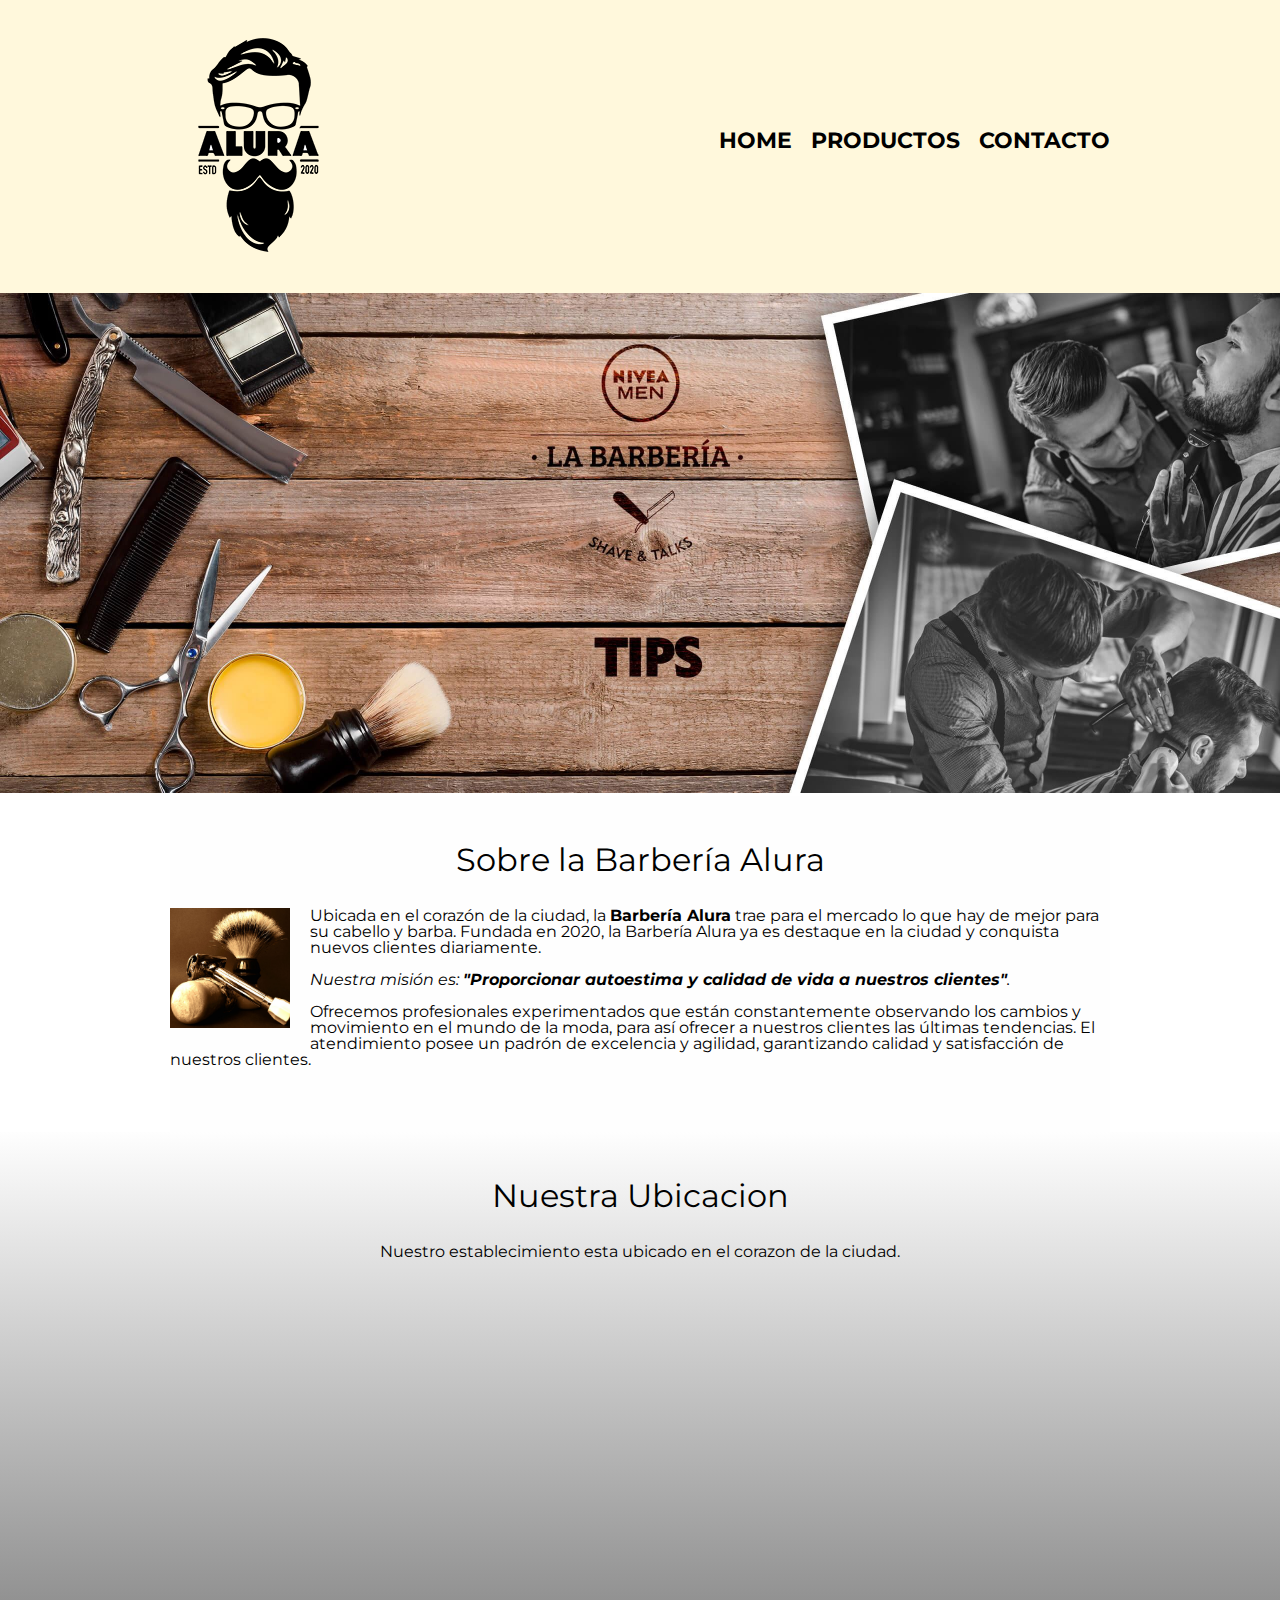
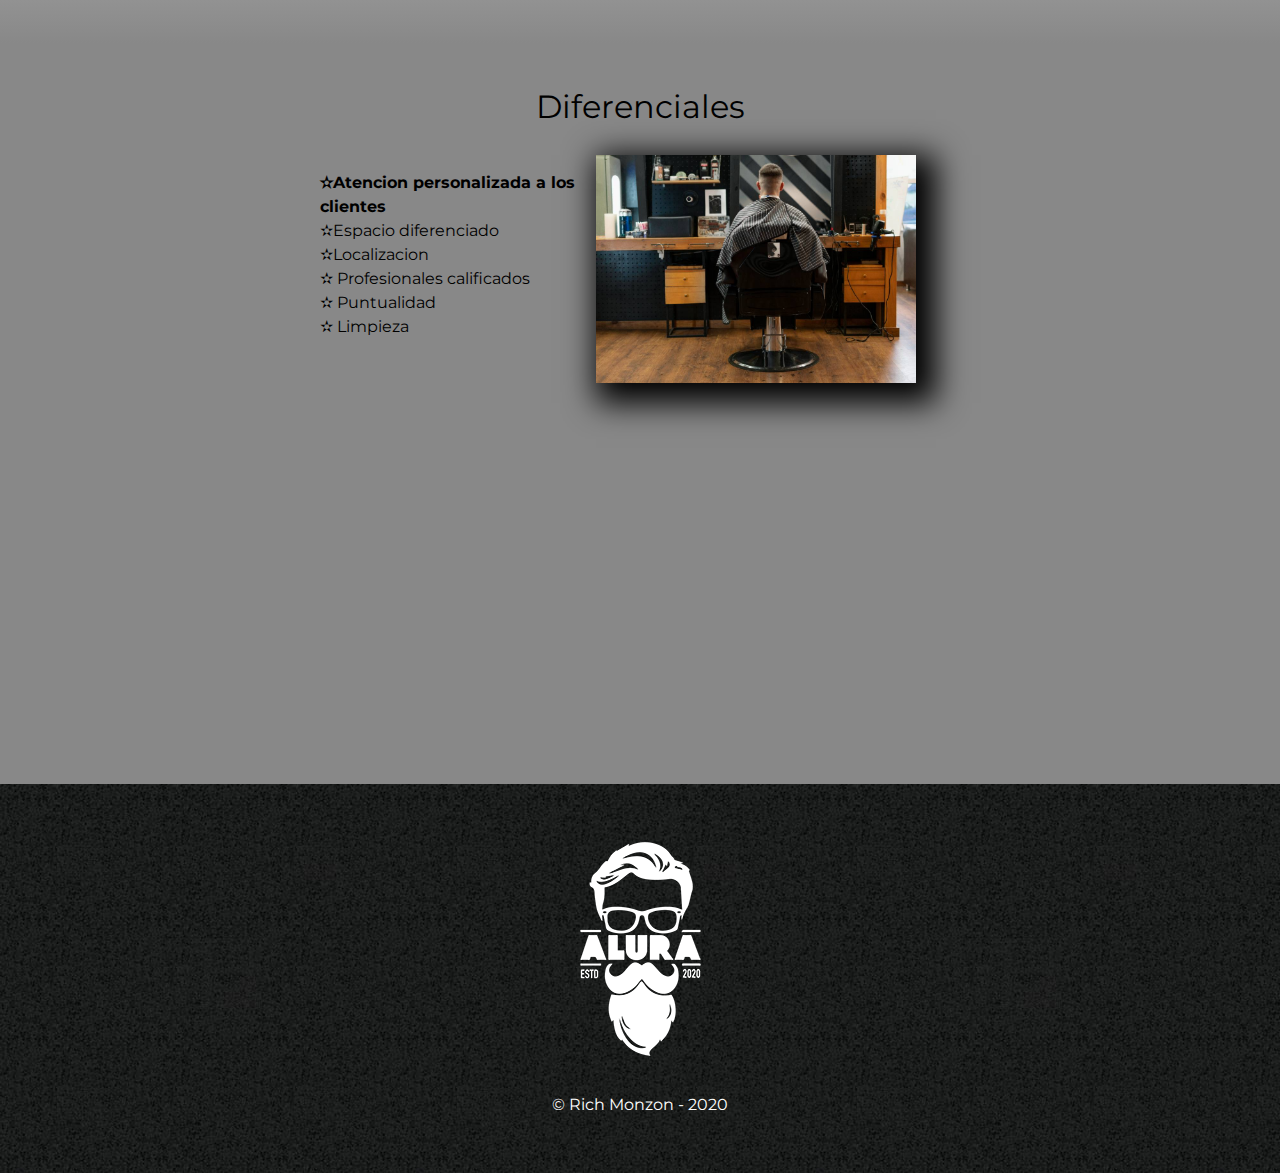
<file: index.html>
<!DOCTYPE html>

<html lang="es">
   
    
    <head>
        <meta charset="UTF-8">
        <meta name="viewport" content="width=device-width">
        <title>Barberia Alura</title>
        <link rel="stylesheet" href="reset.css">
        <link rel="stylesheet" href="style.css"> 
        <link href="https://fonts.googleapis.com/css2?family=Montserrat:ital,wght@0,100..900;1,100..900&display=swap" rel="stylesheet">

    </head>
        
    <body>

        <header>
            <div class="caja">
                <h1><img src="imagenes/logo.png"></h1>  
                <nav>
                    <ul>
                        <li><a href="index.html">Home</a></li>
                        <li><a href="productos.html">Productos</a></li>
                        <li><a href="contacto.html">Contacto</a></li>
                    </ul>
                </nav>
            </div>
        </header>
        
        <img class="banner" id="banner" src="Banner/Banner.jpeg">
        <main>
        <section class="principal">   

            <h2 class="titulo-principal" >Sobre la Barbería Alura </h2>

            <img class="utensilios" src="imagenes/utensilios[1].jpg" alt="Esta es la imagen de utensilios">
    
            <p>Ubicada en el corazón de la ciudad, la <strong>Barbería Alura</strong> trae para el mercado lo que hay de mejor para su cabello y barba. Fundada en 2020, la Barbería Alura ya es destaque en la ciudad y conquista nuevos clientes diariamente. </p>
    
            <p id="mision"><em>Nuestra misión es: <strong>"Proporcionar autoestima y calidad de vida a nuestros clientes"</strong>.</em> </p>
    
            <p>Ofrecemos profesionales experimentados que están constantemente observando los cambios y movimiento en el mundo de la moda, para así ofrecer a nuestros clientes las últimas tendencias. El atendimiento posee un padrón de excelencia y agilidad, garantizando calidad y satisfacción de nuestros clientes. </p>

        </section>


        <section class="mapa">
            <h3 class="titulo-principal">Nuestra  Ubicacion</h3>
            <p>Nuestro establecimiento esta ubicado en el corazon de la ciudad.</p>
            <div class="mapa-contenido">            
            <iframe src="https://www.google.com/maps/embed?pb=!1m18!1m12!1m3!1d3860.988092038897!2d-90.5146943242265!3d14.59975417709601!2m3!1f0!2f0!3f0!3m2!1i1024!2i768!4f13.1!3m3!1m2!1s0x8589a3cf57ffc253%3A0xdf1b2db8ca296bea!2sFontabella!5e0!3m2!1ses-419!2sgt!4v1709952922354!5m2!1ses-419!2sgt" width="100%" height="300" style="border:0;" allowfullscreen="" loading="lazy" referrerpolicy="no-referrer-when-downgrade"></iframe>
            </div>


        </section>
        <section class="diferenciales">

            <h3 class="titulo-principal">Diferenciales</h3>
            <div class="contenido-diferenciales">
            <ul class="lista-diferenciales">
            <li class="items">Atencion personalizada a los clientes</li>
            <li class="items">Espacio diferenciado</li>
            <li class="items">Localizacion</li>
            <li class="items"> Profesionales calificados</li>
            <li class="items"> Puntualidad</li>
            <li class="items"> Limpieza</li>
            </ul><img src="Diferenciales/diferenciales.jpeg" class="imagen-diferenciales">
        </div>
        <div class="video">
            <iframe width="100%" height="315" src="https://www.youtube.com/embed/wcVVXUV0YUY?si=9P7SPnDwKci-pge4" title="YouTube video player" frameborder="0" allow="accelerometer; autoplay; clipboard-write; encrypted-media; gyroscope; picture-in-picture; web-share" allowfullscreen></iframe>
            </div>
        </section>

        
    </main>
        <footer>
            <img src="imagenes/logo-blanco.png">
            <p class="copyright">&copy Rich Monzon - 2020</p>
            </main>
        </footer>


    </body>

</html>
</file>
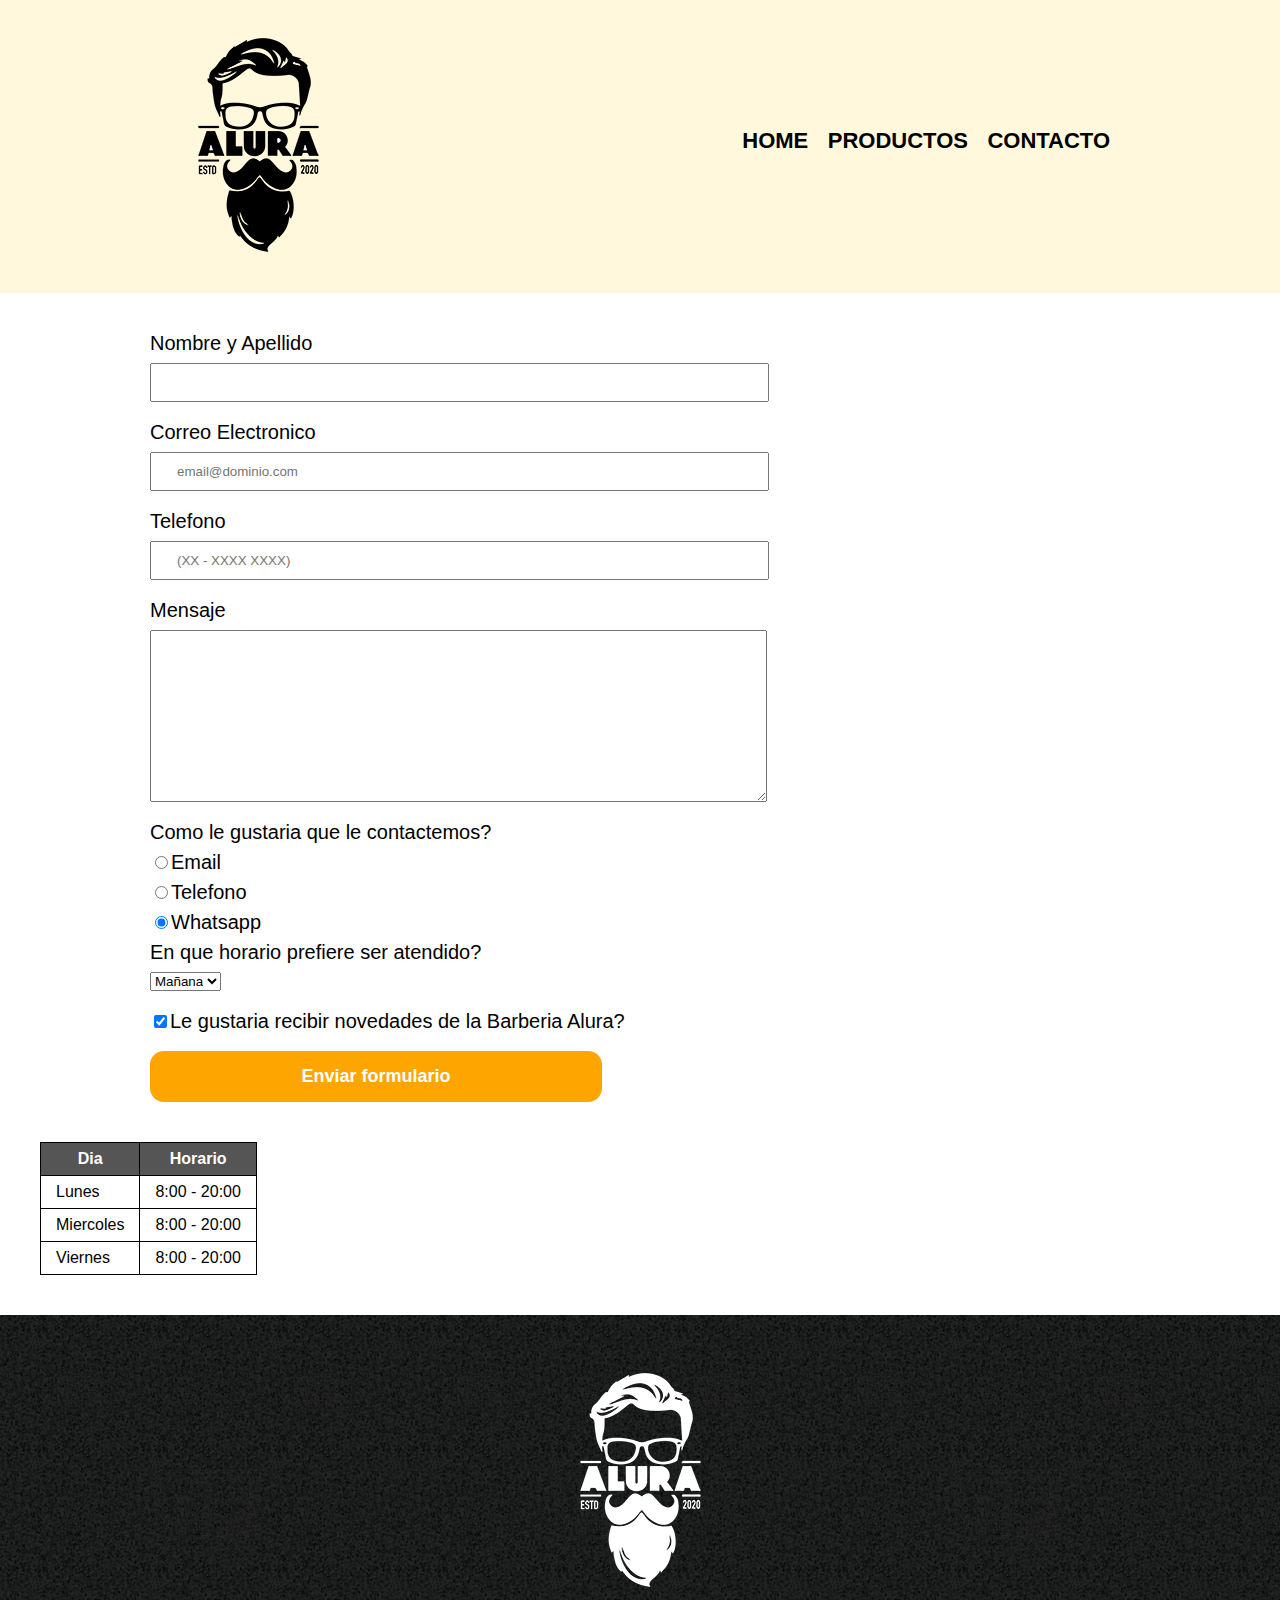
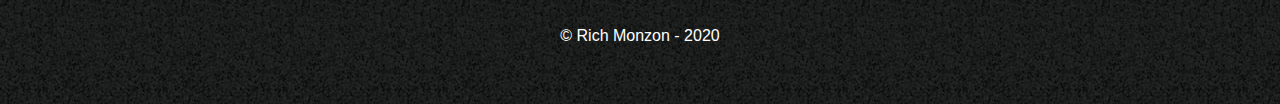
<file: contacto.html>
<!DOCTYPE html>

<html>
    <head>
        <meta charset="UTF-8">
        <meta name="viewport" content="width=device-width">
        <title>Contacto - Barberia Alura</title>
        <link rel="stylesheet" href="reset.css">
        <link rel="stylesheet" href="style.css">
    </head>

    <body>
        <header>
            <div class="caja">
                <h1><img src="imagenes/logo.png" alt="Esta imagen es el logo de la barberia Alura"></h1>  
                <nav>
                    <ul>
                        <li><a href="index.html">Home</a></li>
                        <li><a href="productos.html">Productos</a></li>
                        <li><a href="contacto.html">Contacto</a></li>
                    </ul>
                </nav>
            </div>
        </header>
        <main class="main-contacto">
            <form>
                <label for="nombreapellido">Nombre y Apellido</label>
                <input type="text" id="nombreapellido" class="input-padron" required>

                <label for="correoelectronico">Correo Electronico</label>
                <input type="email" id="correoelectronico" class="input-padron" required placeholder="email@dominio.com"> 

                <label for="telefono">Telefono</label>
                <input type="tel" id="telefono" class="input-padron" required placeholder="(XX - XXXX XXXX)"> 

                <label for="mensaje">Mensaje</label>
                <textarea id="mensaje" cols="70" rows="10" class="input-padron" required></textarea>

                <fieldset>

                <legend>Como le gustaria que le contactemos?</legend>

                <label for="radio-email"><input type="radio" name="contacto" value="email" id="radio-email">Email</label>
                

                <label for="radio-telefono"><input type="radio" name="contacto" value="Telefono" id="radio-telefono">Telefono</label>
                

                <label for="radio-whastapp"><input type="radio" name="contacto" value="whatsapp" id="radio-whatsapp" checked>Whatsapp</label>
                
                
                </fieldset>

                <fieldset>
                    <legend>En que horario prefiere ser atendido?</legend>
                    <select>
                        <option>Mañana</option>
                        <option>Tarde</option>
                        <option>Noche</option>
                    </select>
                </fieldset>
                <label class="checkbox"><input type="checkbox" checked>Le gustaria recibir novedades de la Barberia Alura?</label>
                <input type="submit" name="contacto" value="Enviar formulario" class="enviar">
            </form>
            <table>
                <thead>
                    <tr> 
                        <th>Dia</th>
                        <th>Horario</th>
                </thead>
               <tbody>
            </tr>
            <tr> 
                <td>Lunes</td>
                <td>8:00 - 20:00</td>
            </tr>
            <tr> 
                <td>Miercoles</td>
                <td>8:00 - 20:00</td>
            </tr>
            <tr> 
                <td>Viernes</td>
                <td>8:00 - 20:00</td>
            </tr>

               </tbody>
                
            </table>
        </main>
        <footer>
            <img src="imagenes/logo-blanco.png" alt="Esta imagen es el logo de la barberia Alura">
            <p class="copyright">&copy Rich Monzon - 2020</p>
        </footer>
    </body>
</html>
</file>
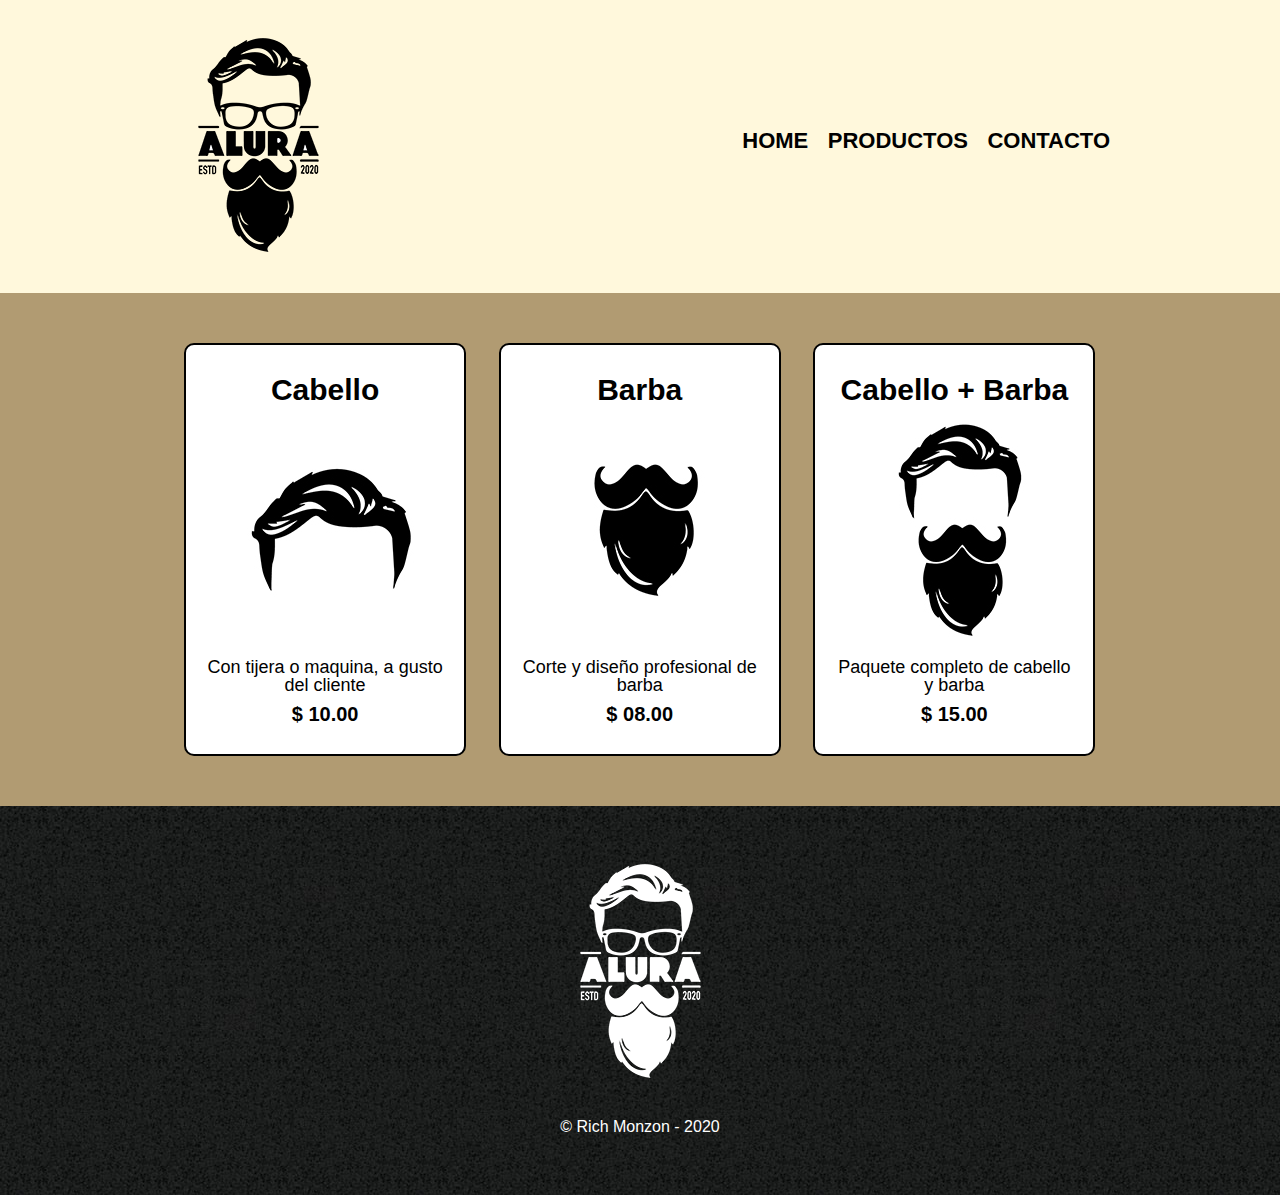
<file: productos.html>
<!DOCTYPE html>

<html>
    <head>
        <meta charset="UTF-8">
        <meta name="viewport" content="width=device-width">
        <title>Productos - Barberia Alura</title>
        <link rel="stylesheet" href="reset.css">
        <link rel="stylesheet" href="style.css">
    </head>

    <body class="main-productos">
        <header>
            <div class="caja">
                <h1><img src="imagenes/logo.png"></h1>  
                <nav>
                    <ul>
                        <li><a href="index.html">Home</a></li>
                        <li><a href="productos.html">Productos</a></li>
                        <li><a href="contacto.html">Contacto</a></li>
                    </ul>
                </nav>
            </div>
        </header>
        <main>
            <ul class="productos">
                <li>
                    <h2>Cabello</h2>
                    <img src="imagenes/cabello.jpg">
                    <p class="producto-descripcion">Con tijera o maquina, a gusto del cliente</p>
                    <p class="producto-precio">$ 10.00</p>
                    
                </li>
                <li>
                    <h2>Barba</h2>
                    <img src="imagenes/barba.jpg">
                    <p class="producto-descripcion">Corte y diseño profesional de barba</p>
                    <p class="producto-precio">$ 08.00</p>
                    
                </li>
                <li>
                    <h2>Cabello + Barba</h2>
                    <img src="imagenes/cabello+barba.jpg">
                    <p class="producto-descripcion">Paquete completo de cabello y barba</p>
                    <p class="producto-precio">$ 15.00</p>
                    
                </li>
            </ul>
        </main>
        <footer>
            <img src="imagenes/logo-blanco.png">
            <p class="copyright">&copy Rich Monzon - 2020</p>
        </footer>
    </body>
</html>
</file>
<file: style.css>
body{
    font-family: "Montserrat", sans-serif; 
}
header{
    background-color: #fff8dc;
    padding: 20px 0; 
}
.caja{
    position: relative;
    width: 940px;
    margin: 0 auto;
}
nav{
    position: absolute;
    top: 110px;
    right: 0;
}
nav li{
    display: inline;
    margin: 0 0 0 15px;
}
nav a{
    text-transform: uppercase;
    color: #000000;
    font-weight: bold;
    font-size: 22px;
    text-decoration: none;   
}
nav a:hover{
    color: #c78c19;
    text-decoration: underline;
}
.main-productos{
    background: #b19b72;
}
.productos{
    width: 940px;
    margin: 0 auto;
    padding: 50px;
    
}
.productos li{
    display: inline-block;
    text-align: center;
    width: 30%;
    vertical-align: top;
    background: #ffffff;
    margin: 0 1.5%;
    padding: 30px 20px;
    box-sizing: border-box;
    border: 2px solid #000000;  
    border-radius: 10px;
}
.productos li:hover{
    border-color: #c78c19;
}
.productos li:active{
    border-color: #088c19;
}
.productos h2{
    font-size: 30px;
    font-weight: bold;
}
.productos li:hover h2{
    font-size: 33px;
}
.producto-descripcion{
    font-size: 18px;
}
.producto-precio{
    font-size: 20px;
    font-weight: bold;
    margin-top: 10px;
}
footer{
    text-align: center;
    background: url(imagenes/bg.jpg);
    padding: 40px;
}
.copyright{
    color: #ffffff;
    margin: 20px;
}
form{
        margin: 40px 0;
        PADDING: 0 0 0 150PX;
    }
form label, form legend{
    display: block;
    font-size: 20px;
    margin: 0 0 10px;
}
.input-padron{
    display: block;
    margin: 0 0 20px;
    padding: 10px 25px;
    width: 50%;
}
.checkbox{
    margin: 20px 0;
}
.enviar{
    width: 40%;
    padding: 15px 0;
    font-size: 18px;
    font-weight: bold;
    color: white;
    background: orange;
    border: none;
    border-radius: 14px;
    transition: 1s all;
    cursor: pointer;
}
.enviar:hover{
    background: darkorange;
    transform: scale(1.1);
}
table{
    margin: 40px 40px;
}
thead{
    background: #555;
    color: white;
    font-weight: bold;
}
td, th{
    border: 1px solid #000;
    padding: 8px 15px;
}

/* CSS para home */

.banner{
    width: 100%;
}
.principal{
    padding: 3em 0;
    background: #FEFEFE;
    width: 940px;
    margin: 0 auto;
}
.titulo-principal{
    text-align: center;
    font-size: 2em;
    margin: 0 0 1em;
    clear: left;
}
.principal p{
    margin: 0 0 1em;
}
.principal strong{
    font-weight: bold;
}
.principal em{
    font-style: italic;
}
.utensilios{
    width: 120px;
    float: left;
    margin: 0 20px 20px 0;
}
.mapa{
    padding: 3em 0;
    background: linear-gradient(#FEFEFE,#888888);
}
.mapa p{
    margin: 0 0 2em;
    text-align: center;
}
.mapa-contenido{
    width: 940px;
    margin: 0 auto;
}
.diferenciales{
    padding: 3em 0;
    background: #888888;
}
.contenido-diferenciales{
    width: 640px;
    margin: 0 auto;
}
.lista-diferenciales{
    width: 40%;
    display: inline-block;
    vertical-align: top;
    margin: 1em auto;
}
.items{
    line-height: 1.5;
}
.items:before{
    content:"✫"
}
.items:first-child{
    font-weight: bold;
    
}
.imagen-diferenciales{
    width: 50%; 
    transition: 400ms;
    margin: 0 20px;
    box-shadow: 10px 10px 30px 10px #000;    
}
.imagen-diferenciales:hover{
    opacity: 0.3;
    transition: 400ms;
}
.video{
    width: 560px;
    margin: 1em auto;
}
@media screen and (max-width:480px){
    h1{
        text-align: center;
    }
    nav{
        position: static;
    }

    .caja, .principal, .mapa-contenido, .contenido-diferenciales, .video{
        width: auto;
    }
    .lista-diferenciales, .imagen-diferenciales{
        width: 100%;
        margin: auto;
    }
    .productos{
        width: auto;
        
        
    }
    .productos li{
        display: block;
        text-align: center;
        width: 100%;
        background: #ffffff;
        margin: 0 1.5%;
        padding: 30px 20px;
        box-sizing: border-box;
        border: 2px solid #000000;  
        border-radius: 10px;
    }


}
</file>
